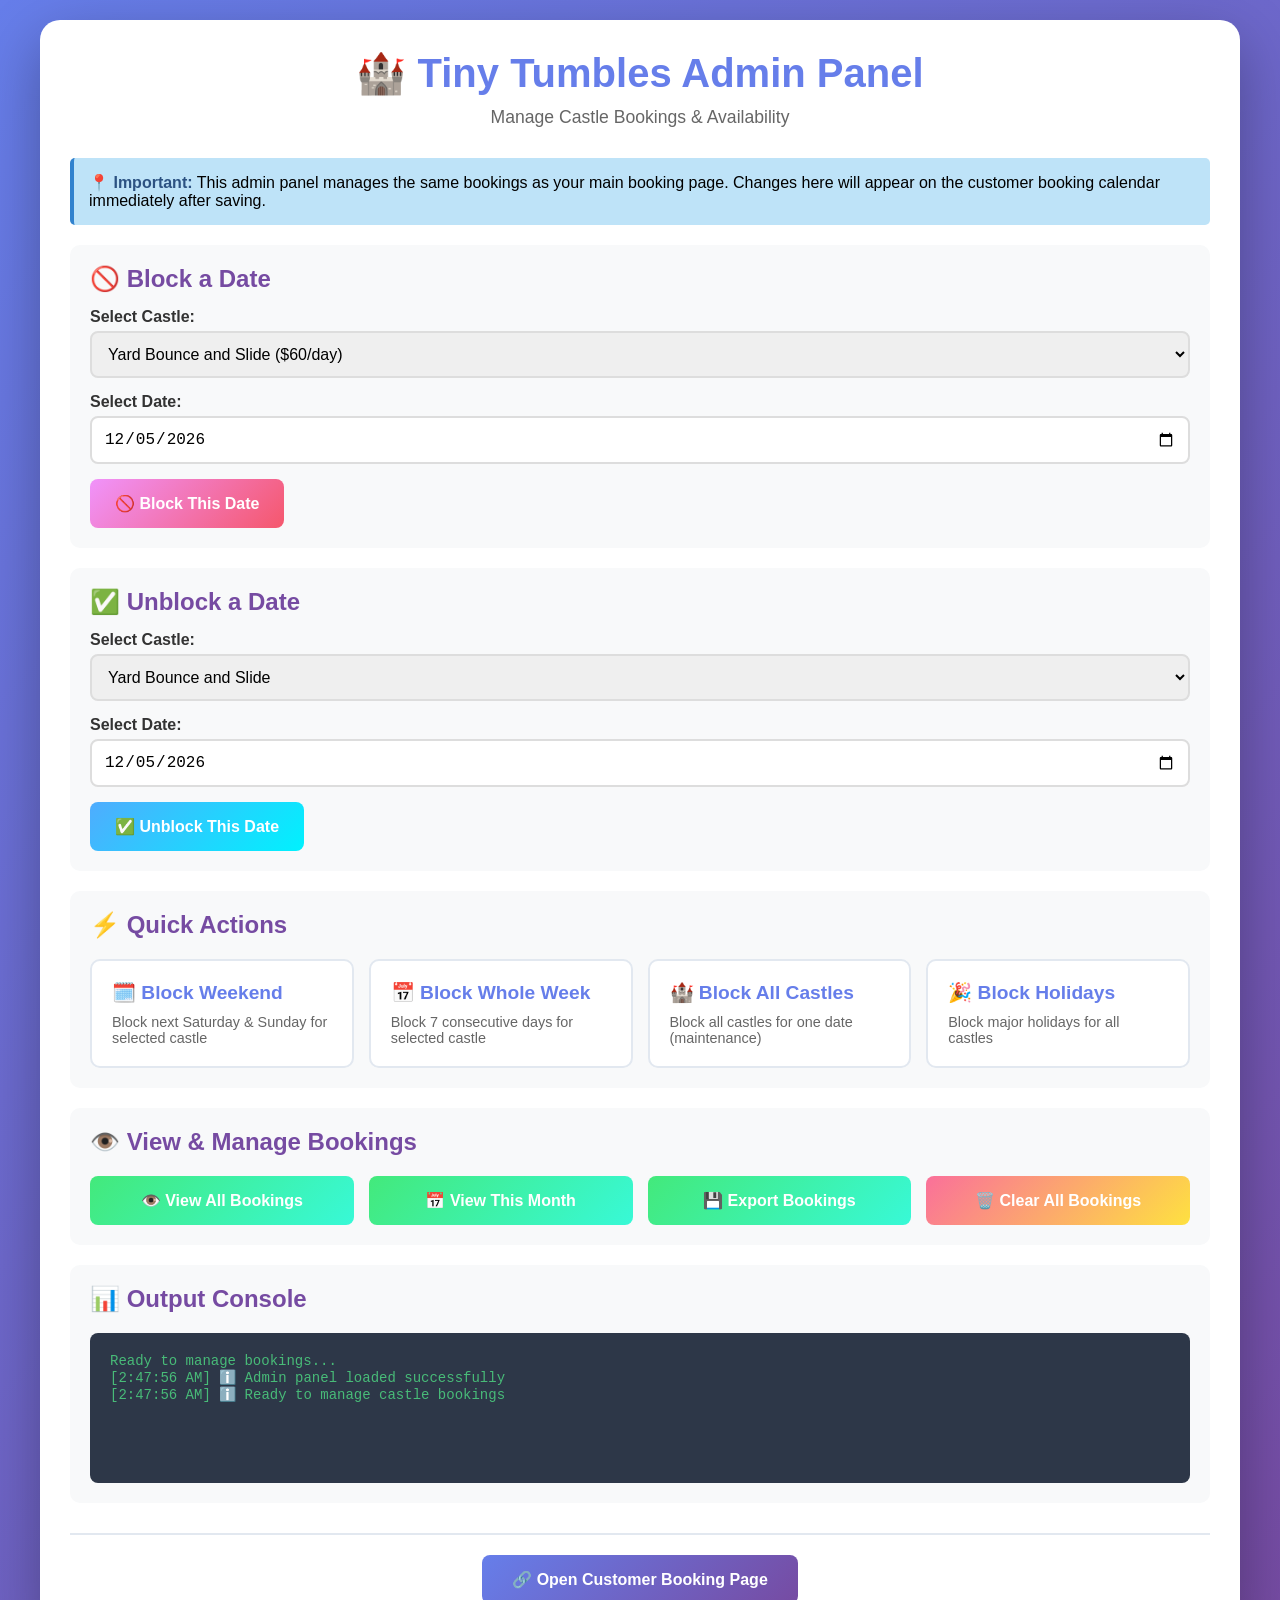
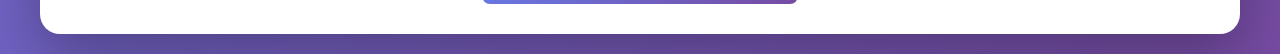
<file: admin-panel.html>
<!DOCTYPE html>
<html lang="en">
<head>
    <meta charset="UTF-8">
    <meta name="viewport" content="width=device-width, initial-scale=1.0">
    <title>Tiny Tumbles - Admin Panel</title>
    <style>
        * {
            margin: 0;
            padding: 0;
            box-sizing: border-box;
        }

        body {
            font-family: 'Segoe UI', Tahoma, Geneva, Verdana, sans-serif;
            background: linear-gradient(135deg, #667eea 0%, #764ba2 100%);
            min-height: 100vh;
            padding: 20px;
        }

        .container {
            max-width: 1200px;
            margin: 0 auto;
            background: white;
            border-radius: 20px;
            padding: 30px;
            box-shadow: 0 20px 60px rgba(0,0,0,0.3);
        }

        h1 {
            color: #667eea;
            text-align: center;
            margin-bottom: 10px;
            font-size: 2.5em;
        }

        .subtitle {
            text-align: center;
            color: #666;
            margin-bottom: 30px;
            font-size: 1.1em;
        }

        .section {
            background: #f8f9fa;
            padding: 20px;
            border-radius: 10px;
            margin-bottom: 20px;
        }

        .section h2 {
            color: #764ba2;
            margin-bottom: 15px;
            font-size: 1.5em;
        }

        .form-group {
            margin-bottom: 15px;
        }

        label {
            display: block;
            margin-bottom: 5px;
            color: #333;
            font-weight: 600;
        }

        select, input[type="date"] {
            width: 100%;
            padding: 12px;
            border: 2px solid #ddd;
            border-radius: 8px;
            font-size: 16px;
            transition: border-color 0.3s;
        }

        select:focus, input[type="date"]:focus {
            outline: none;
            border-color: #667eea;
        }

        .button-group {
            display: grid;
            grid-template-columns: repeat(auto-fit, minmax(200px, 1fr));
            gap: 15px;
            margin-top: 20px;
        }

        button {
            padding: 15px 25px;
            border: none;
            border-radius: 8px;
            font-size: 16px;
            font-weight: 600;
            cursor: pointer;
            transition: all 0.3s;
            color: white;
        }

        .btn-block {
            background: linear-gradient(135deg, #f093fb 0%, #f5576c 100%);
        }

        .btn-unblock {
            background: linear-gradient(135deg, #4facfe 0%, #00f2fe 100%);
        }

        .btn-view {
            background: linear-gradient(135deg, #43e97b 0%, #38f9d7 100%);
        }

        .btn-clear {
            background: linear-gradient(135deg, #fa709a 0%, #fee140 100%);
        }

        button:hover {
            transform: translateY(-2px);
            box-shadow: 0 5px 15px rgba(0,0,0,0.2);
        }

        button:active {
            transform: translateY(0);
        }

        #output {
            background: #2d3748;
            color: #48bb78;
            padding: 20px;
            border-radius: 8px;
            font-family: 'Courier New', monospace;
            font-size: 14px;
            min-height: 150px;
            max-height: 400px;
            overflow-y: auto;
            white-space: pre-wrap;
            word-wrap: break-word;
            margin-top: 20px;
        }

        .success {
            background: #48bb78;
            color: white;
            padding: 15px;
            border-radius: 8px;
            margin-top: 15px;
            display: none;
        }

        .error {
            background: #f56565;
            color: white;
            padding: 15px;
            border-radius: 8px;
            margin-top: 15px;
            display: none;
        }

        .info-box {
            background: #bee3f8;
            border-left: 4px solid #3182ce;
            padding: 15px;
            border-radius: 5px;
            margin-bottom: 20px;
        }

        .info-box strong {
            color: #2c5282;
        }

        .quick-actions {
            display: grid;
            grid-template-columns: repeat(auto-fit, minmax(250px, 1fr));
            gap: 15px;
            margin-top: 20px;
        }

        .quick-action-card {
            background: white;
            padding: 20px;
            border-radius: 10px;
            border: 2px solid #e2e8f0;
            cursor: pointer;
            transition: all 0.3s;
        }

        .quick-action-card:hover {
            border-color: #667eea;
            transform: translateY(-3px);
            box-shadow: 0 5px 15px rgba(102, 126, 234, 0.2);
        }

        .quick-action-card h3 {
            color: #667eea;
            margin-bottom: 10px;
            font-size: 1.2em;
        }

        .quick-action-card p {
            color: #666;
            font-size: 0.9em;
        }

        .link-section {
            text-align: center;
            margin-top: 30px;
            padding-top: 20px;
            border-top: 2px solid #e2e8f0;
        }

        .link-section a {
            display: inline-block;
            padding: 15px 30px;
            background: linear-gradient(135deg, #667eea 0%, #764ba2 100%);
            color: white;
            text-decoration: none;
            border-radius: 8px;
            font-weight: 600;
            transition: all 0.3s;
        }

        .link-section a:hover {
            transform: translateY(-2px);
            box-shadow: 0 5px 15px rgba(102, 126, 234, 0.4);
        }
    </style>
</head>
<body>
    <div class="container">
        <h1>🏰 Tiny Tumbles Admin Panel</h1>
        <p class="subtitle">Manage Castle Bookings & Availability</p>

        <div class="info-box">
            <strong>📍 Important:</strong> This admin panel manages the same bookings as your main booking page. Changes here will appear on the customer booking calendar immediately after saving.
        </div>

        <!-- Block Date Section -->
        <div class="section">
            <h2>🚫 Block a Date</h2>
            <div class="form-group">
                <label for="blockCastle">Select Castle:</label>
                <select id="blockCastle">
                    <option value="yard-bounce">Yard Bounce and Slide ($60/day)</option>
                    <option value="umblair">Umblair - Climber and Slide ($85/day)</option>
                    <option value="banzai">Banzai Bounce and Slide ($75/day)</option>
                    <option value="water-slide">Water Slide and Climber with Pool ($120/day)</option>
                </select>
            </div>
            <div class="form-group">
                <label for="blockDate">Select Date:</label>
                <input type="date" id="blockDate">
            </div>
            <button class="btn-block" onclick="blockDate()">🚫 Block This Date</button>
        </div>

        <!-- Unblock Date Section -->
        <div class="section">
            <h2>✅ Unblock a Date</h2>
            <div class="form-group">
                <label for="unblockCastle">Select Castle:</label>
                <select id="unblockCastle">
                    <option value="yard-bounce">Yard Bounce and Slide</option>
                    <option value="umblair">Umblair - Climber and Slide</option>
                    <option value="banzai">Banzai Bounce and Slide</option>
                    <option value="water-slide">Water Slide and Climber with Pool</option>
                </select>
            </div>
            <div class="form-group">
                <label for="unblockDate">Select Date:</label>
                <input type="date" id="unblockDate">
            </div>
            <button class="btn-unblock" onclick="unblockDate()">✅ Unblock This Date</button>
        </div>

        <!-- Quick Actions -->
        <div class="section">
            <h2>⚡ Quick Actions</h2>
            <div class="quick-actions">
                <div class="quick-action-card" onclick="blockWeekend()">
                    <h3>🗓️ Block Weekend</h3>
                    <p>Block next Saturday & Sunday for selected castle</p>
                </div>
                <div class="quick-action-card" onclick="blockWeek()">
                    <h3>📅 Block Whole Week</h3>
                    <p>Block 7 consecutive days for selected castle</p>
                </div>
                <div class="quick-action-card" onclick="blockAllCastles()">
                    <h3>🏰 Block All Castles</h3>
                    <p>Block all castles for one date (maintenance)</p>
                </div>
                <div class="quick-action-card" onclick="blockHolidays()">
                    <h3>🎉 Block Holidays</h3>
                    <p>Block major holidays for all castles</p>
                </div>
            </div>
        </div>

        <!-- View & Manage -->
        <div class="section">
            <h2>👁️ View & Manage Bookings</h2>
            <div class="button-group">
                <button class="btn-view" onclick="viewBookings()">👁️ View All Bookings</button>
                <button class="btn-view" onclick="viewByMonth()">📅 View This Month</button>
                <button class="btn-view" onclick="exportBookings()">💾 Export Bookings</button>
                <button class="btn-clear" onclick="clearAllBookings()">🗑️ Clear All Bookings</button>
            </div>
        </div>

        <!-- Output Console -->
        <div class="section">
            <h2>📊 Output Console</h2>
            <div id="output">Ready to manage bookings...</div>
        </div>

        <div id="successMsg" class="success"></div>
        <div id="errorMsg" class="error"></div>

        <div class="link-section">
            <a href="index.html" target="_blank">🔗 Open Customer Booking Page</a>
        </div>
    </div>

    <script>
        // Set default dates to today
        document.getElementById('blockDate').valueAsDate = new Date();
        document.getElementById('unblockDate').valueAsDate = new Date();

        function log(message, type = 'info') {
            const output = document.getElementById('output');
            const timestamp = new Date().toLocaleTimeString();
            const prefix = type === 'success' ? '✅' : type === 'error' ? '❌' : 'ℹ️';
            output.textContent += `\n[${timestamp}] ${prefix} ${message}`;
            output.scrollTop = output.scrollHeight;
        }

        function showSuccess(message) {
            const el = document.getElementById('successMsg');
            el.textContent = '✅ ' + message;
            el.style.display = 'block';
            setTimeout(() => el.style.display = 'none', 5000);
        }

        function showError(message) {
            const el = document.getElementById('errorMsg');
            el.textContent = '❌ ' + message;
            el.style.display = 'block';
            setTimeout(() => el.style.display = 'none', 5000);
        }

        function getBookings() {
            return JSON.parse(localStorage.getItem('castleBookings')) || {};
        }

        function saveBookings(bookings) {
            localStorage.setItem('castleBookings', JSON.stringify(bookings));
        }

        function blockDate() {
            const castle = document.getElementById('blockCastle').value;
            const date = document.getElementById('blockDate').value;
            
            if (!date) {
                showError('Please select a date');
                log('Error: No date selected', 'error');
                return;
            }

            const bookings = getBookings();
            if (!bookings[castle]) bookings[castle] = [];
            
            if (bookings[castle].includes(date)) {
                showError('This date is already blocked');
                log(`Date ${date} is already blocked for ${castle}`, 'error');
                return;
            }

            bookings[castle].push(date);
            saveBookings(bookings);
            
            showSuccess(`Blocked ${date} for ${castle}`);
            log(`Successfully blocked ${date} for ${castle}`, 'success');
        }

        function unblockDate() {
            const castle = document.getElementById('unblockCastle').value;
            const date = document.getElementById('unblockDate').value;
            
            if (!date) {
                showError('Please select a date');
                log('Error: No date selected', 'error');
                return;
            }

            const bookings = getBookings();
            
            if (!bookings[castle] || !bookings[castle].includes(date)) {
                showError('This date is not blocked');
                log(`Date ${date} is not blocked for ${castle}`, 'error');
                return;
            }

            bookings[castle] = bookings[castle].filter(d => d !== date);
            saveBookings(bookings);
            
            showSuccess(`Unblocked ${date} for ${castle}`);
            log(`Successfully unblocked ${date} for ${castle}`, 'success');
        }

        function blockWeekend() {
            const castle = document.getElementById('blockCastle').value;
            const today = new Date();
            const daysUntilSaturday = (6 - today.getDay() + 7) % 7;
            const saturday = new Date(today);
            saturday.setDate(today.getDate() + daysUntilSaturday);
            const sunday = new Date(saturday);
            sunday.setDate(saturday.getDate() + 1);

            const bookings = getBookings();
            if (!bookings[castle]) bookings[castle] = [];

            const satDate = saturday.toISOString().split('T')[0];
            const sunDate = sunday.toISOString().split('T')[0];

            if (!bookings[castle].includes(satDate)) bookings[castle].push(satDate);
            if (!bookings[castle].includes(sunDate)) bookings[castle].push(sunDate);

            saveBookings(bookings);
            showSuccess(`Blocked weekend (${satDate} & ${sunDate}) for ${castle}`);
            log(`Blocked weekend for ${castle}`, 'success');
        }

        function blockWeek() {
            const castle = document.getElementById('blockCastle').value;
            const startDate = new Date(document.getElementById('blockDate').value);
            
            if (!document.getElementById('blockDate').value) {
                showError('Please select a start date first');
                return;
            }

            const bookings = getBookings();
            if (!bookings[castle]) bookings[castle] = [];

            for (let i = 0; i < 7; i++) {
                const date = new Date(startDate);
                date.setDate(startDate.getDate() + i);
                const dateStr = date.toISOString().split('T')[0];
                if (!bookings[castle].includes(dateStr)) {
                    bookings[castle].push(dateStr);
                }
            }

            saveBookings(bookings);
            showSuccess(`Blocked 7 days starting ${startDate.toISOString().split('T')[0]} for ${castle}`);
            log(`Blocked week for ${castle}`, 'success');
        }

        function blockAllCastles() {
            const date = document.getElementById('blockDate').value;
            
            if (!date) {
                showError('Please select a date first');
                return;
            }

            const bookings = getBookings();
            const castles = ['yard-bounce', 'umblair', 'banzai', 'water-slide'];

            castles.forEach(castle => {
                if (!bookings[castle]) bookings[castle] = [];
                if (!bookings[castle].includes(date)) {
                    bookings[castle].push(date);
                }
            });

            saveBookings(bookings);
            showSuccess(`Blocked ${date} for ALL castles`);
            log(`Blocked all castles for ${date}`, 'success');
        }

        function blockHolidays() {
            const year = new Date().getFullYear();
            const holidays = [
                `${year}-12-24`, // Christmas Eve
                `${year}-12-25`, // Christmas
                `${year}-12-26`, // Boxing Day
                `${year}-12-31`, // New Year's Eve
                `${year + 1}-01-01`, // New Year's Day
            ];

            const bookings = getBookings();
            const castles = ['yard-bounce', 'umblair', 'banzai', 'water-slide'];

            castles.forEach(castle => {
                if (!bookings[castle]) bookings[castle] = [];
                holidays.forEach(date => {
                    if (!bookings[castle].includes(date)) {
                        bookings[castle].push(date);
                    }
                });
            });

            saveBookings(bookings);
            showSuccess('Blocked major holidays for all castles');
            log('Blocked holidays: ' + holidays.join(', '), 'success');
        }

        function viewBookings() {
            const bookings = getBookings();
            const output = document.getElementById('output');
            
            if (Object.keys(bookings).length === 0) {
                output.textContent = '📭 No bookings found. All dates are available!';
                return;
            }

            output.textContent = '📋 CURRENT BOOKINGS:\n\n';
            
            const castleNames = {
                'yard-bounce': 'Yard Bounce and Slide',
                'umblair': 'Umblair - Climber and Slide',
                'banzai': 'Banzai Bounce and Slide',
                'water-slide': 'Water Slide and Climber with Pool'
            };

            for (const [castle, dates] of Object.entries(bookings)) {
                if (dates.length > 0) {
                    output.textContent += `\n🏰 ${castleNames[castle]}:\n`;
                    dates.sort().forEach(date => {
                        output.textContent += `   📅 ${date}\n`;
                    });
                }
            }

            log('Displayed all bookings', 'success');
        }

        function viewByMonth() {
            const bookings = getBookings();
            const output = document.getElementById('output');
            const today = new Date();
            const currentMonth = today.toISOString().slice(0, 7);

            output.textContent = `📅 BOOKINGS FOR ${currentMonth}:\n\n`;

            const castleNames = {
                'yard-bounce': 'Yard Bounce and Slide',
                'umblair': 'Umblair - Climber and Slide',
                'banzai': 'Banzai Bounce and Slide',
                'water-slide': 'Water Slide and Climber with Pool'
            };

            let found = false;
            for (const [castle, dates] of Object.entries(bookings)) {
                const monthDates = dates.filter(d => d.startsWith(currentMonth));
                if (monthDates.length > 0) {
                    found = true;
                    output.textContent += `\n🏰 ${castleNames[castle]}:\n`;
                    monthDates.sort().forEach(date => {
                        output.textContent += `   📅 ${date}\n`;
                    });
                }
            }

            if (!found) {
                output.textContent += '\n✅ No bookings this month!';
            }

            log('Displayed current month bookings', 'success');
        }

        function exportBookings() {
            const bookings = getBookings();
            const dataStr = JSON.stringify(bookings, null, 2);
            const dataBlob = new Blob([dataStr], {type: 'application/json'});
            const url = URL.createObjectURL(dataBlob);
            const link = document.createElement('a');
            link.href = url;
            link.download = `tiny-tumbles-bookings-${new Date().toISOString().split('T')[0]}.json`;
            link.click();
            
            showSuccess('Bookings exported successfully!');
            log('Exported bookings to JSON file', 'success');
        }

        function clearAllBookings() {
            if (confirm('⚠️ Are you sure you want to clear ALL bookings? This cannot be undone!')) {
                if (confirm('⚠️ FINAL WARNING: This will delete all blocked dates. Continue?')) {
                    localStorage.removeItem('castleBookings');
                    document.getElementById('output').textContent = '🗑️ All bookings cleared!';
                    showSuccess('All bookings have been cleared');
                    log('Cleared all bookings', 'success');
                }
            }
        }

        // Initial load
        log('Admin panel loaded successfully');
        log('Ready to manage castle bookings');
    </script>
</body>
</html>
</file>
